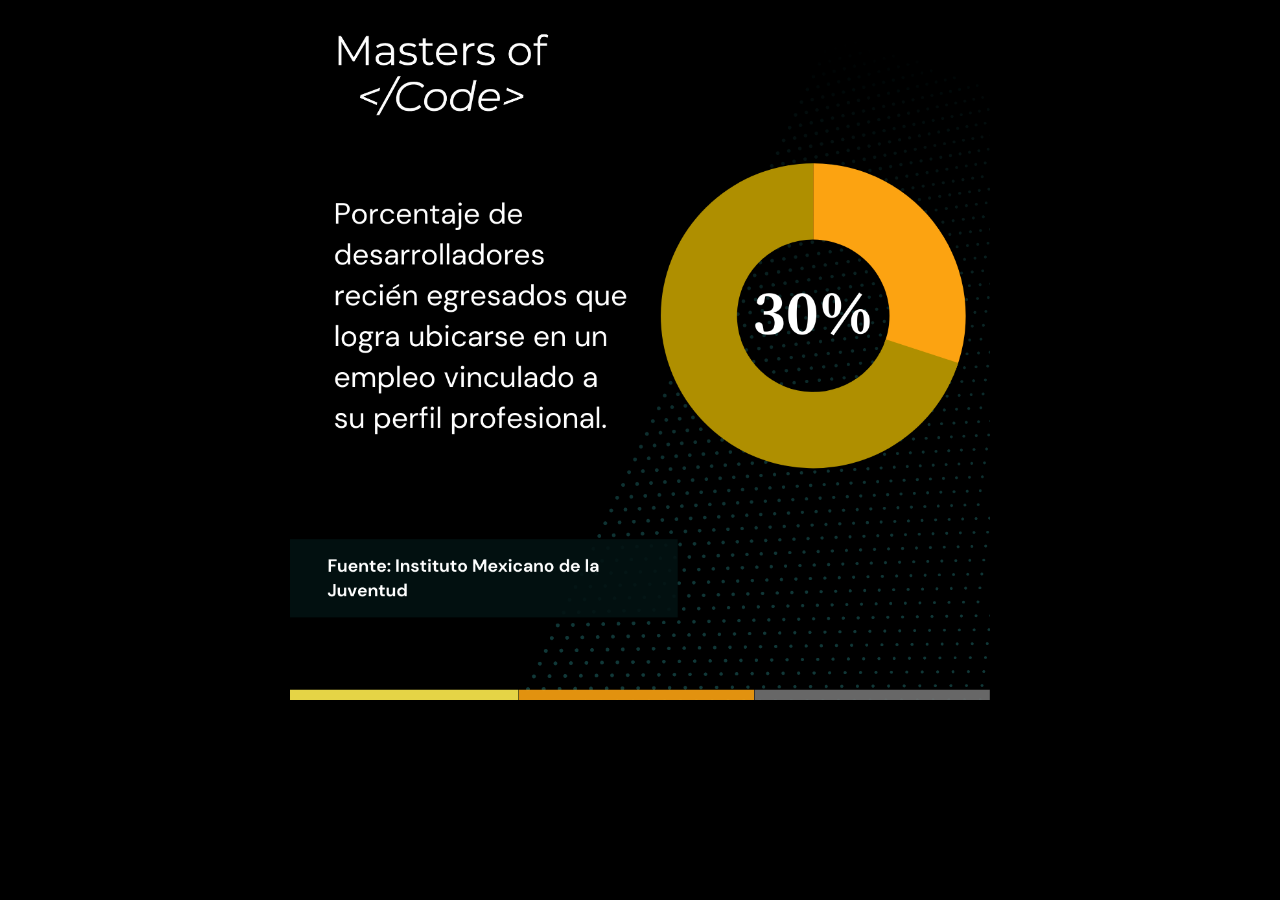
<file: estadistica.html>
<!DOCTYPE html>
<html>
<head>
    <meta charset="utf-8">
    <meta name="viewport" content="width=device-width, initial-scale=1.0, shrink-to-fit=no">
    <title>Estadística 1 </title>
    <link rel="stylesheet" href="assets/css/Recipe-Card.css">
 
</head>

<body style="background-color: black;">
  

        <section>
                <a href="/estadistica2.html"><img src="assets/img/estadisticafinal1.png" class="img-responsive" width="700px"></a>
                </section>

        
    </main>
    
    

</body>

</html>
</file>
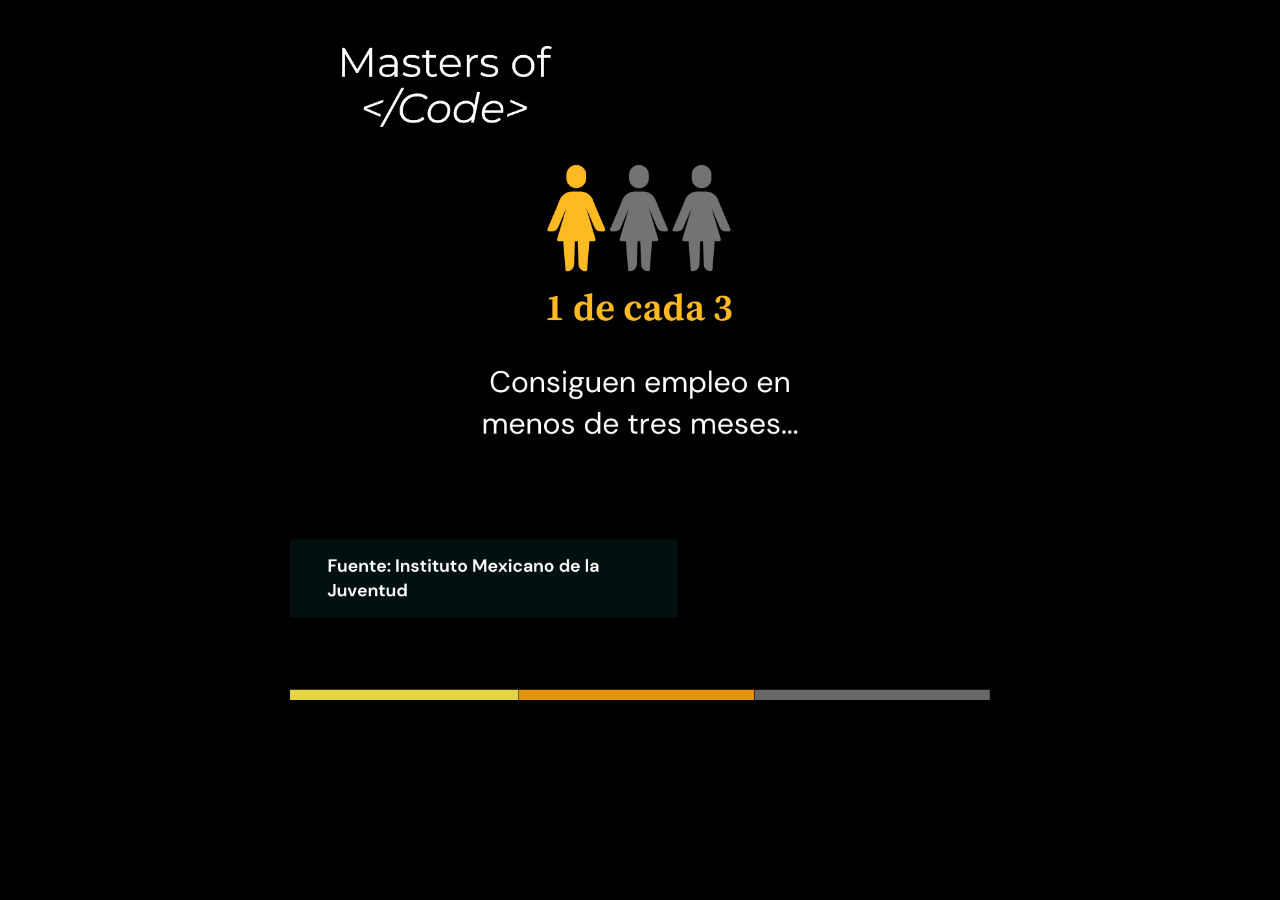
<file: estadistica2.html>
<!DOCTYPE html>
<html>
<head>
    <meta charset="utf-8">
    <meta name="viewport" content="width=device-width, initial-scale=1.0, shrink-to-fit=no">
    <title>Estadística 2
    </title>
    <link rel="stylesheet" href="assets/css/Recipe-Card.css">
</head>

<body style="background-color: black;">
    

        <section>
                <a href="login.html"><img src="assets/img/estadisticafinal2.png" class="img-responsive" width="700px"></a>
                </section>

        
    </main>

</html>
</file>
<file: assets/css/Recipe-Card.css>
* {
  margin: 0px auto;
  padding: 0px;
  text-align: center;
  font-family: 'Open Sans', sans-serif;
}

.cont_principal {
  position: absolute;
  width: 100%;
  height: 100%;
  background: rgb(251,250,246);
  background: -moz-linear-gradient(-45deg, rgba(251,250,246,1) 9%, rgba(212,206,191,1) 74%, rgba(212,206,191,1) 74%, rgba(212,206,191,1) 100%);
  background: -webkit-linear-gradient(-45deg, rgba(251,250,246,1) 9%,rgba(212,206,191,1) 74%,rgba(212,206,191,1) 74%,rgba(212,206,191,1) 100%);
  background: linear-gradient(135deg, rgba(251,250,246,1) 9%,rgba(212,206,191,1) 74%,rgba(212,206,191,1) 74%,rgba(212,206,191,1) 100%);
  filter: progid:DXImageTransform.Microsoft.gradient( startColorstr='#fbfaf6', endColorstr='#d4cebf',GradientType=1 );
}

.cont_central {
  position: absolute;
  width: 100%;
  top: 50%;
  margin-top: -200px;
}

.cont_modal {
  position: relative;
  width: 300px;
  height: 400px;
  -webkit-transition: all 0.5s;
  -o-transition: all 0.5s;
  transition: all 0.5s;
  transition-delay: 0.7s;
  -webkit-transition-delay: 0.7s;
  -o-transition-delay: 0.7s;
  transition-delay: 0.7s;
}

.cont_photo {
  position: relative;
  width: 300px;
  height: 440px;
  overflow: hidden;
  background-color: #eee;
  border-radius: 5px;
  top: -20px;
  float: left;
  z-index: 2;
  -webkit-transition: all 0.5s;
  -o-transition: all 0.5s;
  transition: all 0.5s;
  transition: all 0.5s;
  box-shadow: 1px 1px 20px -5px rgba(0,0,0,0.5);
}

.cont_img_back {
  position: absolute;
  width: 100%;
  height: 100%;
  overflow: hidden;
  border-radius: 5px;
}

.cont_img_back > img {
  width: 100%;
  opacity: 0.7;
  -webkit-transition: all 0.5s;
  -o-transition: all 0.5s;
  transition: all 0.5s;
  transition: all 1s;
}

.cont_img_back:hover > img {
  transform: scale(1.5);
}

.cont_text_ingredients {
  position: absolute;
  width: 0px;
  top: 0px;
  left: 290px;
  margin-left: 10px;
  height: 400px;
  float: left;
  border-radius: 5px;
  z-index: 3;
  box-shadow: 1px 1px 20px -5px rgba(0,0,0,0.2);
  background: rgb(251,249,249);
  background: -moz-linear-gradient(-45deg, rgba(251,249,249,1) 28%, rgba(232,234,237,1) 100%);
  background: -webkit-linear-gradient(-45deg, rgba(251,249,249,1) 28%,rgba(232,234,237,1) 100%);
  background: linear-gradient(135deg, rgba(251,249,249,1) 28%,rgba(232,234,237,1) 100%);
  filter: progid:DXImageTransform.Microsoft.gradient( startColorstr='#fbf9f9', endColorstr='#e8eaed',GradientType=1 );
  -webkit-transition: all 0.5s;
  -o-transition: all 0.5s;
  transition: all 0.5s;
  transition-delay: 0.7s;
  -webkit-transition-delay: 0.7s;
  -o-transition-delay: 0.7s;
  transition-delay: 0.7s;
}

.cont_mins {
  position: relative;
  float: left;
  width: 100%;
}

.sub_mins {
  position: relative;
  float: left;
  width: 60px;
  height: 60px;
  background-color: rgba(255,253,112,0.8);
  border-radius: 50%;
  margin: 16px;
  margin-bottom: 0px;
  opacity: 0;
  -webkit-transition: all 0.5s;
  -o-transition: all 0.5s;
  transition: all 0.5s;
  transition: all 0.5s;
  transition-delay: 1s;
  -webkit-transition-delay: 1s;
  -o-transition-delay: 1s;
  transition-delay: 1s;
}

.sub_mins > h3 {
  font-size: 24px;
  margin-top: 7px;
  margin-bottom: -15px;
}

.sub_mins > span {
  font-size: 9px;
  font-weight: 700;
}

.cont_servings {
  position: relative;
  float: left;
  width: 60px;
  height: 60px;
  background-color: rgba(255,253,112,0.8);
  border-radius: 50%;
  margin: 16px;
  opacity: 0;
  -webkit-transition: all 0.5s;
  -o-transition: all 0.5s;
  transition: all 0.5s;
  transition-delay: 0.7s;
  -webkit-transition-delay: 0.7s;
  -o-transition-delay: 0.7s;
  transition-delay: 0.7s;
}

.cont_servings > h3 {
  font-size: 24px;
  margin-top: 5px;
  margin-bottom: -15px;
}

.cont_servings > span {
  font-size: 9px;
  font-weight: 700;
}

.cont_icon_right {
  position: relative;
  float: right;
  margin-top: 16px;
}

.cont_icon_right > a {
  margin: 16px;
  margin-top: 16px;
  color: #fff;
}

.cont_detalles {
  position: absolute;
  bottom: -185px;
  height: 200px;
  border-radius: 5px;
  background: -moz-linear-gradient(top, rgba(0,0,0,0) 0%, rgba(0,0,0,0.65) 68%, rgba(0,0,0,0.65) 100%, rgba(0,0,0,0.65) 101%);
  background: -webkit-linear-gradient(top, rgba(0,0,0,0) 0%,rgba(0,0,0,0.65) 68%,rgba(0,0,0,0.65) 100%,rgba(0,0,0,0.65) 101%);
  background: linear-gradient(to bottom, rgba(0,0,0,0) 0%,rgba(0,0,0,0.65) 68%,rgba(0,0,0,0.65) 100%,rgba(0,0,0,0.65) 101%);
  filter: progid:DXImageTransform.Microsoft.gradient( startColorstr='#00000000', endColorstr='#a6000000',GradientType=0 );
  width: 100%;
  -webkit-transition: all 0.5s;
  -o-transition: all 0.5s;
  transition: all 0.5s;
  transition-delay: 1.2s;
  -webkit-transition-delay: 0.7s;
  -o-transition-delay: 0.7s;
  transition-delay: 0.7s;
}

.cont_detalles > h3 {
  margin-top: 50px;
  color: #fff;
  font-size: 24px;
}

.cont_detalles > p {
  color: #fff;
  width: 80%;
  text-align: left;
  font-size: 14px;
}

.cont_tabs {
  position: relative;
  float: left;
  width: 410px;
  height: 60px;
  border-bottom: 3px solid #EDEDEC;
}

.cont_tabs > ul {
  width: 300px;
  background-color: #eee;
}

.cont_tabs > ul > li {
  position: relative;
  float: left;
  width: 50%;
  list-style: none;
}

.cont_tabs > ul > li > a {
  border-top: 7px solid #ED346C;
  position: relative;
  display: block;
  float: left;
  padding-top: 15px;
  color: #241C3E;
  text-decoration: none;
  margin-left: 15px;
  font-size: 14px;
}

.cont_tabs > ul > li:first-child > a {
  border-top: 0px;
  margin-top: 8px;
  color: #9A96A4;
  -webkit-transition: all 0.5s;
  -o-transition: all 0.5s;
  transition: all 0.5s;
  transition: all 0.2s;
}

.cont_tabs > ul > li:first-child > a:hover {
  border-top: 7px solid #ED346C;
  padding-top: 15px;
  color: #241C3E;
  margin-top: 0px;
}

.cont_btn_open_dets {
  position: absolute;
  right: -15px;
  top: 50%;
}

.cont_btn_open_dets > a {
  display: block;
  padding-top: -5px;
  width: 30px;
  height: 30px;
  background-color: #ED2460;
  border-radius: 50%;
  color: #fff;
  box-shadow: 0px 0px 20px -2px rgba(237, 36, 96, 1);
  -webkit-transition: all 0.5s;
  -o-transition: all 0.5s;
  transition: all 0.5s;
  transition: all 0.5s;
  transform: rotate(180deg);
}

.cont_btn_open_dets > a > i {
  margin-top: 4px;
}

.cont_title_preparation {
  position: relative;
  float: left;
  margin: 10px 0px;
  width: 410px;
}

.cont_title_preparation > p {
  font-weight: 700;
  font-size: 14px;
  margin-left: 40px;
  text-align: left;
  color: #36354E;
}

.cont_info_preparation {
  position: relative;
  float: left;
}

.cont_info_preparation > p {
  margin: 5px 0px;
  margin-left: 50px;
  border-left: 2px solid #E3E3E3;
  font-size: 12px;
  padding: 20px 0px;
  padding-left: 20px;
  text-align: left;
  padding-right: 15px;
  color: #565656;
}

.cont_btn_mas_dets {
  position: absolute;
  bottom: 0px;
  left: 50%;
}

.cont_btn_mas_dets > a {
  color: #36354E;
}

.cont_over_hidden {
  position: relative;
  float: left;
  width: 100%;
  height: 400px;
  overflow: hidden;
}

.cont_text_det_preparation {
  position: relative;
  width: 410px;
}

.cont_modal_active > .cont_text_ingredients > .cont_btn_open_dets > a {
  transform: rotate(0deg);
}

.cont_modal_active > .cont_text_ingredients {
  width: 410px;
  left: 285px;
  z-index: 1;
  box-shadow: 15px 20px 70px -5px rgba(0,0,0,0.2);
}

.cont_modal_active {
  width: 700px;
}

.cont_modal_active > .cont_photo {
  box-shadow: 25px 10px 70px -5px rgba(0,0,0,0.3);
}

.cont_modal_active > .cont_photo > .cont_mins > .sub_mins {
  opacity: 1;
}

.cont_modal_active > .cont_photo > .cont_servings {
  opacity: 1;
}

.cont_modal_active > .cont_photo > .cont_detalles {
  bottom: 0px;
}

.h4, h4 {
  font-size: 14px !important;
}
</file>
